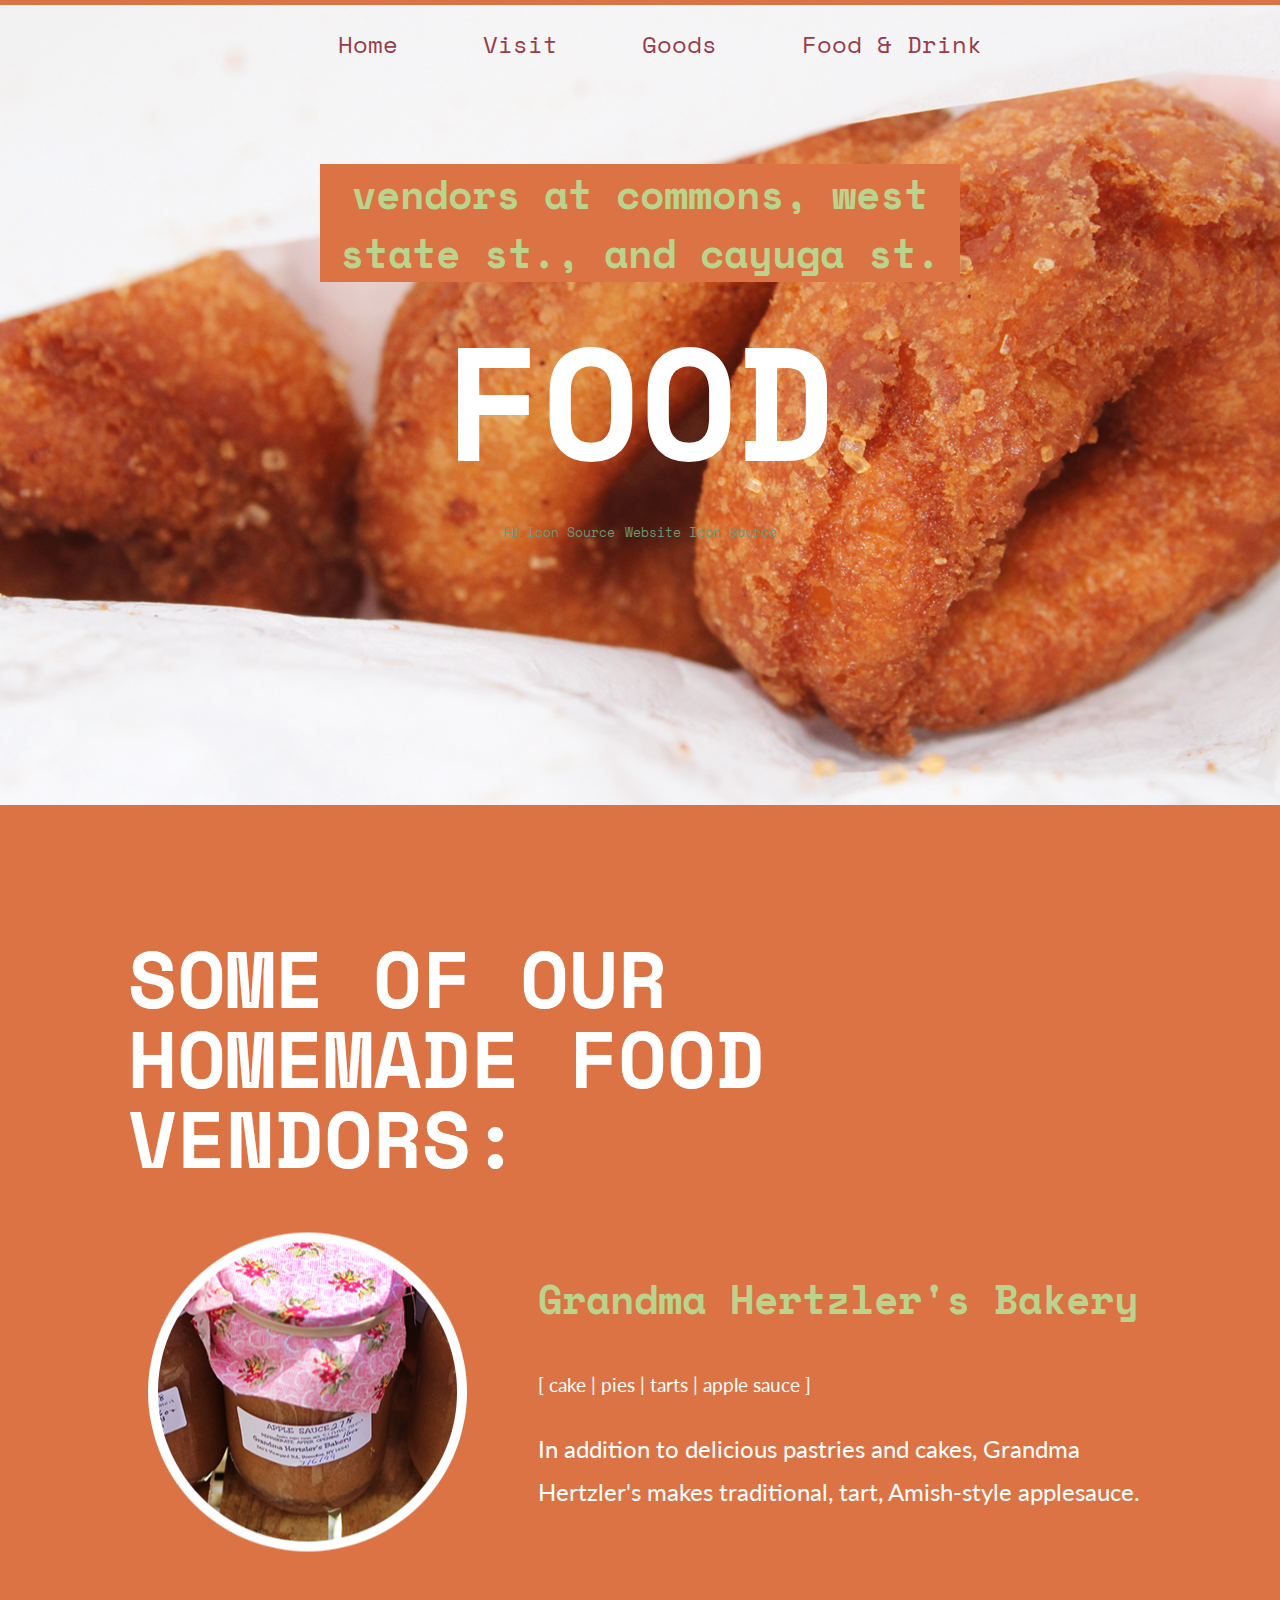
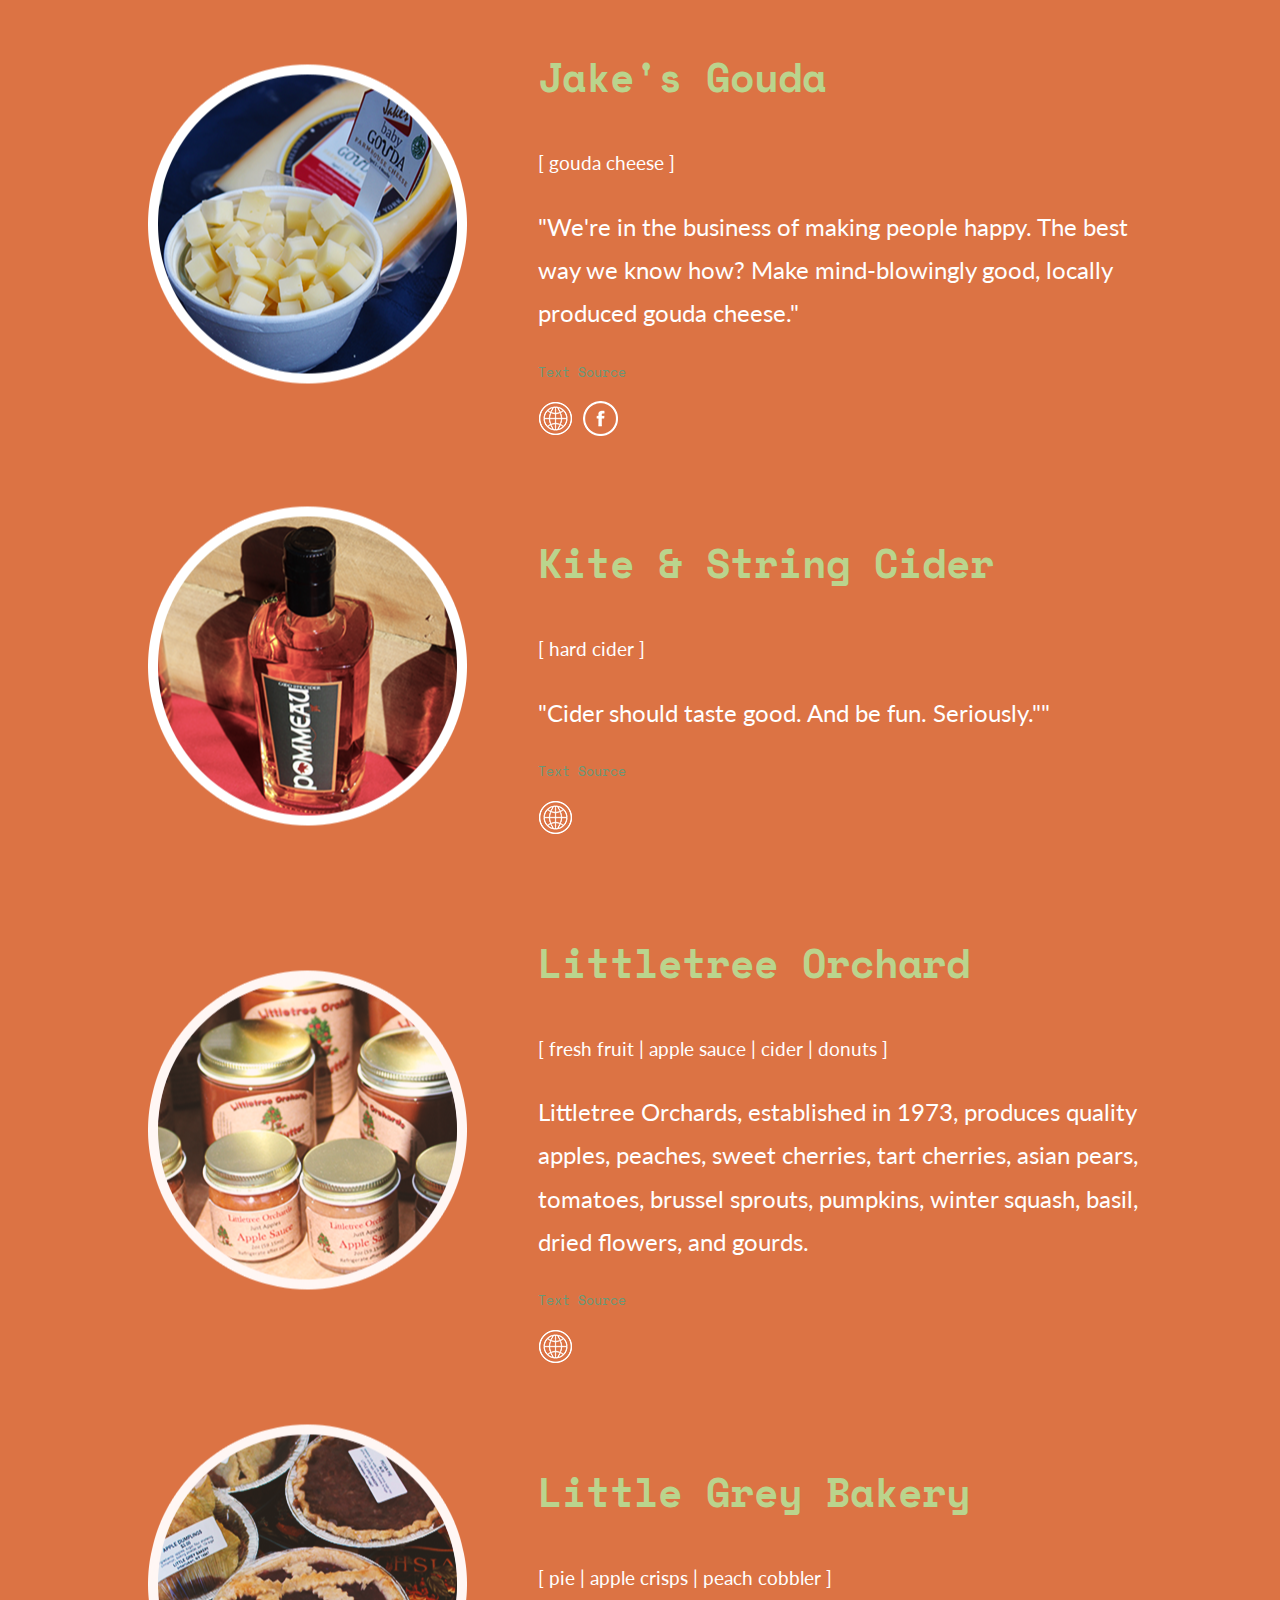
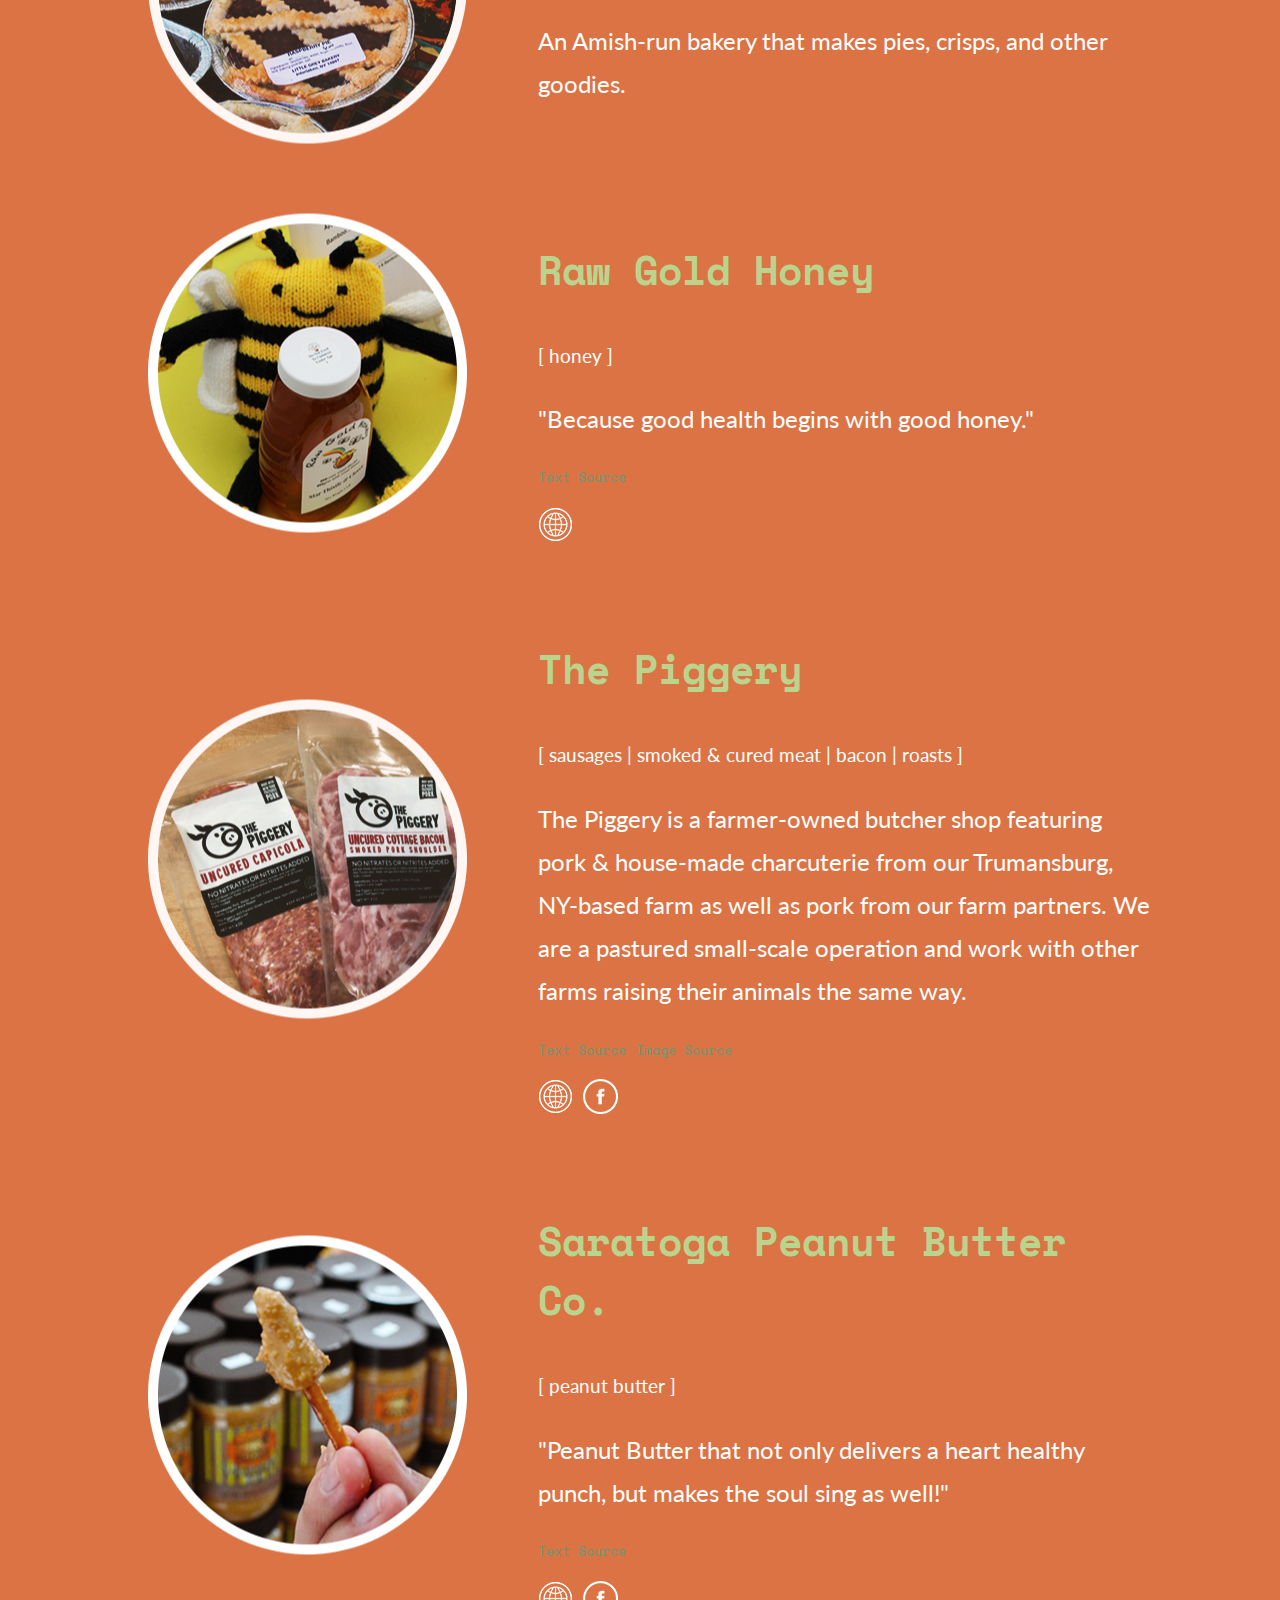
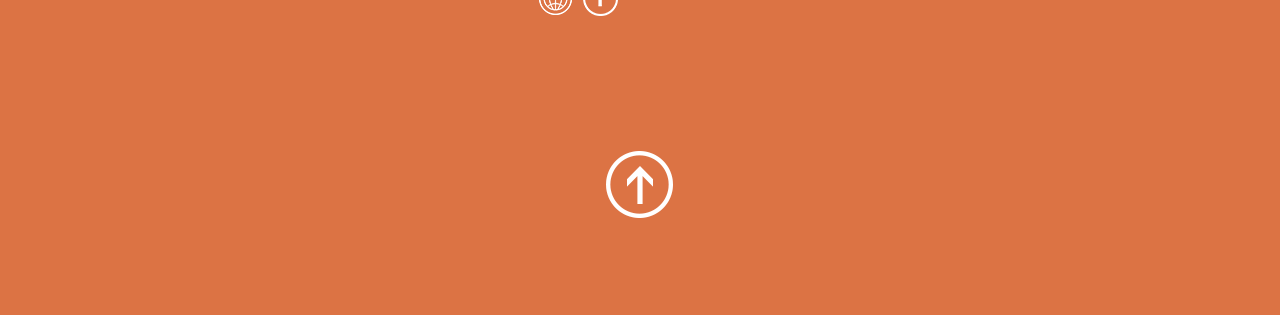
<file: food.html>
<!doctype html>
<html>
<head>
  <meta charset="UTF-8">

  <title>Food</title>

  <meta name="viewport" content="width=device-width, initial-scale=1">

  <link rel="stylesheet" type="text/css" href="styles/all.css"/>

  <link rel="icon" type="image/png" href="images/favicon.png">

</head>


<body class="orange">

  <header class="foodhead">
    <nav class="navdark">
      <ul>
        <li><a href="index.html">Home</a></li>
        <li><a href="visit.html">Visit</a></li>
        <li><a href="goods.html">Goods</a></li>
        <li><a href="food.html">Food & Drink</a></li>
      </ul>
    </nav>

    <h3 class="goods_location">vendors at commons, west state st., and cayuga st.</h3>
    <h1>Food</h1>

    <a href="https://www.iconfinder.com/icons/194929/facebook_social_media_icon" class="credit">FB Icon Source</a>
    <a href="https://mbtskoudsalg.com/explore/transparent-website-icon/#gal_post_9866_transparent-website-icon-3.png" class="credit">Website Icon Source</a>

  </header>

  <a name=goto_food></a>
  <main>
    <h2>Some of our homemade food vendors:</h2>

    <div class="shops">

      <div class="img_box">
        <img src="images/hertzler.png" alt="Grandma Hertzler's Amish-style apple sauce." class="imgs">
        <!-- Credits: Photo taken by me -->
      </div>

      <div class="shop_box">
        <h3>Grandma Hertzler's Bakery</h3>
        <p class="products">[ cake | pies | tarts | apple sauce ]</p>

        <p>In addition to delicious pastries and cakes, Grandma Hertzler's makes traditional, tart, Amish-style applesauce.</p>
        <!-- Credit: Written by me. -->
      </div>

    </div>

    <div class="shops">

      <div class="img_box">
        <img src="images/jakes.png" alt="Jake's baby Gouda cheese." class="imgs">
        <!-- Credit: Photo taken by me -->
      </div>

      <div class="shop_box">
        <h3>Jake's Gouda</h3>
        <p class="products">[ gouda cheese ]</p>

        <p>"We're in the business of making people happy. The best way we know how? Make mind-blowingly good, locally produced gouda cheese."</p>
        <!-- Credit: Text from http://jakesgoudacheese.com/ -->
        <a href="http://jakesgoudacheese.com/" class="credit">Text Source</a>

        <div class="icons">
          <!-- NOTE: THE ICONS ARE EXTERNAL RESOURCES. SINCE I USE THEM MULTIPLE TIMES, I'M ONLY GOING TO CITE THEM ONCE HERE.
            FB Icon: https://www.iconfinder.com/icons/194929/facebook_social_media_icon
            WEBSITE Icon: https://mbtskoudsalg.com/explore/transparent-website-icon/#gal_post_9866_transparent-website-icon-3.png -->
          <a href="http://jakesgoudacheese.com/">
            <img src="images/website_icon.png" alt="website link">
          </a>
          <a href="https://www.facebook.com/JakesGoudaCheese/">
            <img src="images/fb_icon.png" alt="facebook link">
          </a>
        </div>
      </div>

    </div>

    <div class="shops">

      <div class="img_box">
        <img src="images/kite.png" alt="Kite & String's Apple Cider Pomeau." class="imgs">
        <!-- Credits: Photo taken by me -->
      </div>

      <div class="shop_box">
        <h3>Kite & String Cider</h3>
        <p class="products">[ hard cider ]</p>

        <p>"Cider should taste good. And be fun. Seriously.""</p>
        <!-- Credit: Text from http://www.fingerlakesciderhouse.com/kiteandstring/ -->
        <a href="http://www.fingerlakesciderhouse.com/kiteandstring/" class="credit">Text Source</a>

        <div class="icons">
          <a href="http://www.fingerlakesciderhouse.com/kiteandstringcatalog/">
            <img src="images/website_icon.png" alt="website link">
          </a>
        </div>
      </div>

    </div>

    <div class="shops">

      <div class="img_box">
        <img src="images/littletree.png" alt="apple sauce." class="imgs">
        <!-- Credits: Photo taken by me -->
      </div>

      <div class="shop_box">
        <h3>Littletree Orchard</h3>
        <p class="products">[ fresh fruit | apple sauce | cider | donuts ]</p>

        <p>Littletree Orchards, established in 1973, produces quality apples, peaches, sweet cherries, tart cherries, asian pears, tomatoes, brussel sprouts, pumpkins, winter squash, basil, dried flowers, and gourds.</p>
        <!-- Credit: Text from http://www.littletree-orchards.com/ -->
        <a href="http://www.littletree-orchards.com/" class="credit">Text Source</a>

        <div class="icons">
          <a href="http://www.littletree-orchards.com/">
            <img src="images/website_icon.png" alt="website link">
          </a>
        </div>
      </div>

    </div>

    <div class="shops">

      <div class="img_box">
        <img src="images/grey.png" alt="Pies made by Little Grey Bakery." class="imgs">
        <!-- Credits: Photo taken by me -->
      </div>

      <div class="shop_box">
        <h3>Little Grey Bakery</h3>
        <p class="products">[ pie | apple crisps | peach cobbler ]</p>

        <p>An Amish-run bakery that makes pies, crisps, and other goodies.</p>
        <!-- Written by me. -->
      </div>

    </div>

    <div class="shops">

      <div class="img_box">
        <img src="images/rawgold.png" alt="Honey." class="imgs">
        <!-- Credits: Photo taken by me -->
      </div>

      <div class="shop_box">
        <h3>Raw Gold Honey</h3>
        <p class="products">[ honey ]</p>

        <p>"Because good health begins with good honey."</p>
        <!-- Credit: Text from http://www.rawgoldhoney.com/-->
        <a href="http://www.rawgoldhoney.com/" class="credit">Text Source</a>

        <div class="icons">
          <a href="http://www.rawgoldhoney.com/">
            <img src="images/website_icon.png" alt="website link">
          </a>
        </div>
      </div>

    </div>

    <div class="shops">

      <div class="img_box">
        <img src="images/piggery.png" alt="smoked meat." class="imgs">
        <!-- Credits: Photo taken by me. Onscreen credits below paragraph. -->
      </div>

      <div class="shop_box">
        <h3>The Piggery</h3>
        <p class="products">[ sausages | smoked & cured meat | bacon | roasts ]</p>

        <p>The Piggery is a farmer-owned butcher shop featuring pork & house-made charcuterie from our Trumansburg, NY-based farm as well as pork from our farm partners. We are a pastured small-scale operation and work with other farms raising their animals the same way.</p>
        <!-- Credit: Text from http://www.thepiggery.net/pigblog/-->
        <a href="http://www.thepiggery.net/pigblog/" class="credit">Text Source</a>
        <!-- Credit: Text from http://hungryhollow.coop/new-products-spotlight-piggery/-->
        <a href="http://hungryhollow.coop/new-products-spotlight-piggery/" class="credit">Image Source</a>

        <div class="icons">
          <a href="http://www.thepiggery.net/pigblog/">
            <img src="images/website_icon.png" alt="website link">
          </a>

          <a href="https://www.facebook.com/thepiggery/">
            <img src="images/fb_icon.png" alt="website link">
          </a>
        </div>
      </div>

    </div>

    <div class="shops">

      <div class="img_box">
        <img src="images/peanut.png" alt="Peanut butter on a pretzel stick." class="imgs">
        <!-- Credits: Photo taken by me -->
      </div>

      <div class="shop_box">
        <h3>Saratoga Peanut Butter Co.</h3>
        <p class="products">[ peanut butter ]</p>

        <p>"Peanut Butter that not only delivers a heart healthy punch, but makes the soul sing as well!"</p>
        <!-- Credit: Text from http://www.yopeanut.com/-->
        <a href="http://www.yopeanut.com/" class="credit">Text Source</a>

        <div class="icons">
          <a href="http://www.yopeanut.com/">
            <img src="images/website_icon.png" alt="website link">
          </a>

          <a href="https://www.facebook.com/saratogapeanutbutter/">
            <img src="images/fb_icon.png" alt="website link">
          </a>
        </div>
      </div>

    </div>
  </main>

  <footer>
    <a href=#goto_food class="up_bttn"><img src="images/up_arrow.png" alt="click to go to the top of the page"></a>
    <!-- Credit: up arrow button made by me -->
  </footer>

</body>
</file>
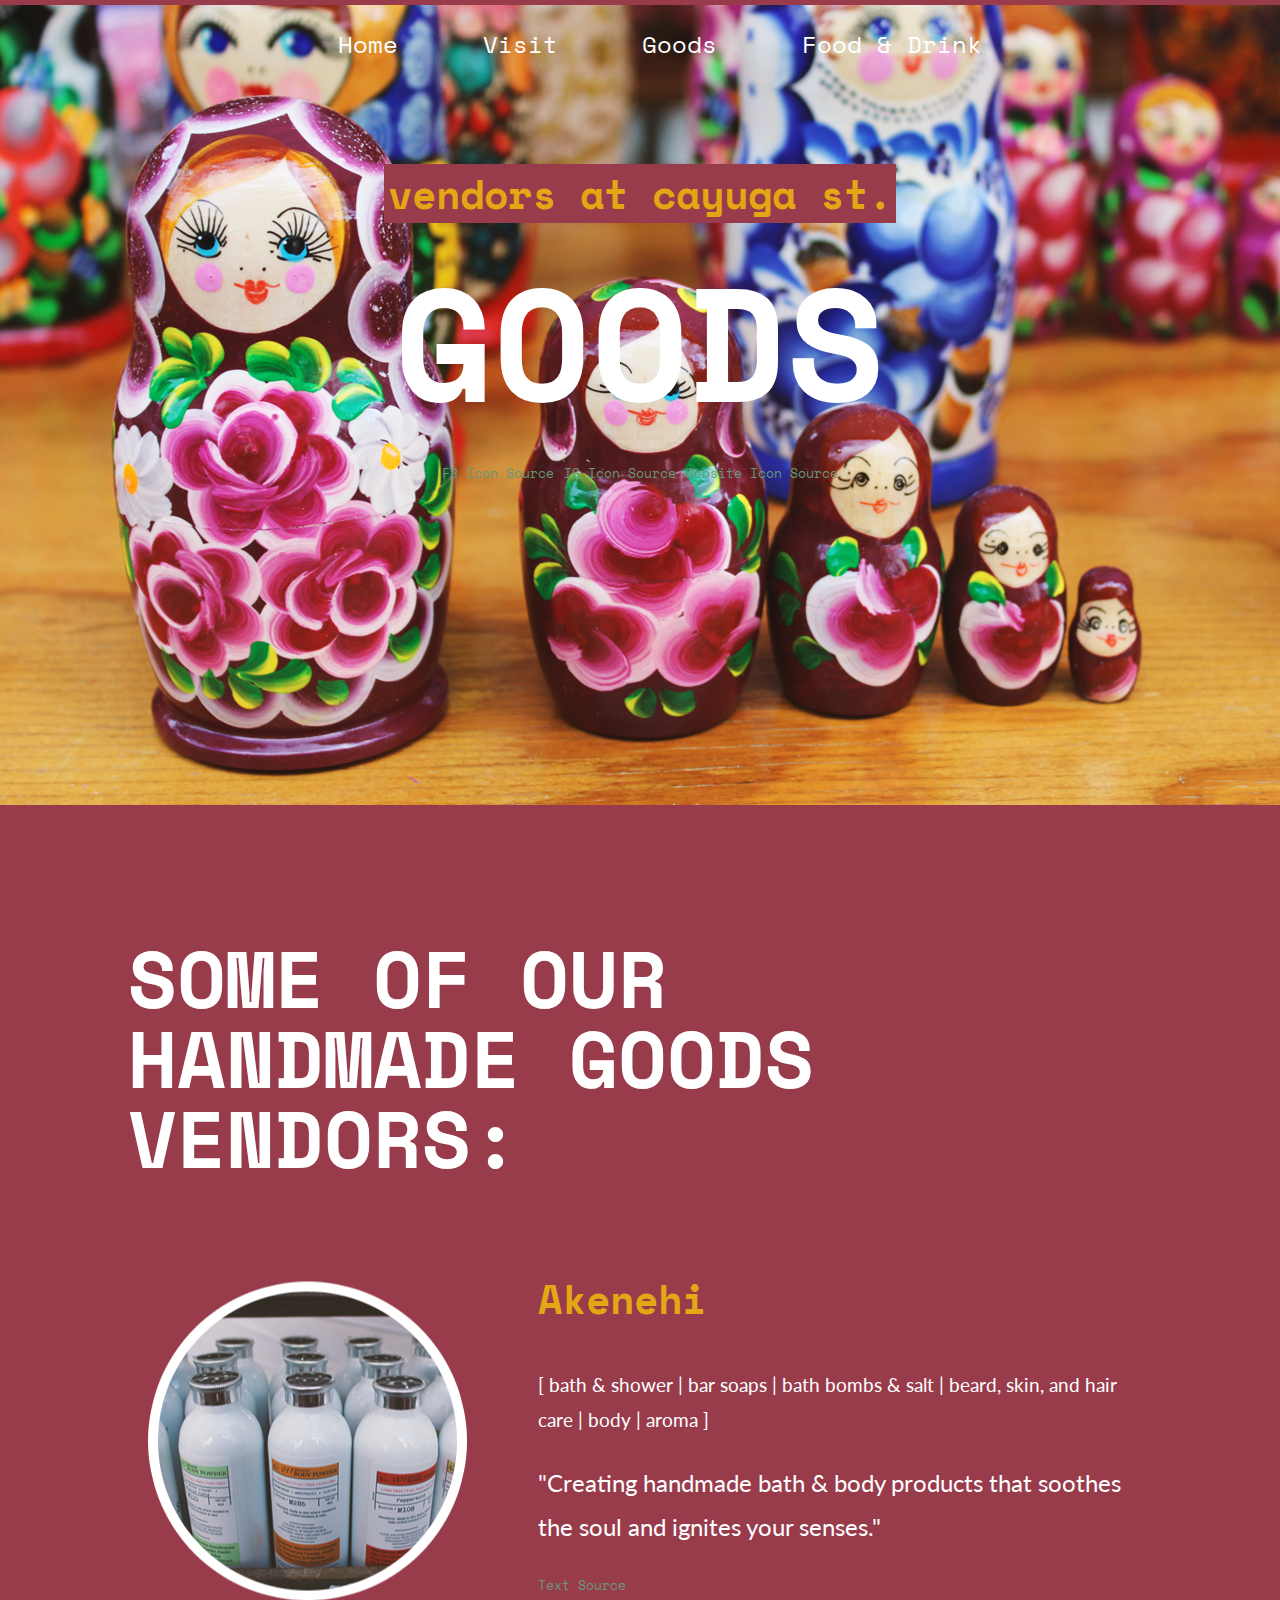
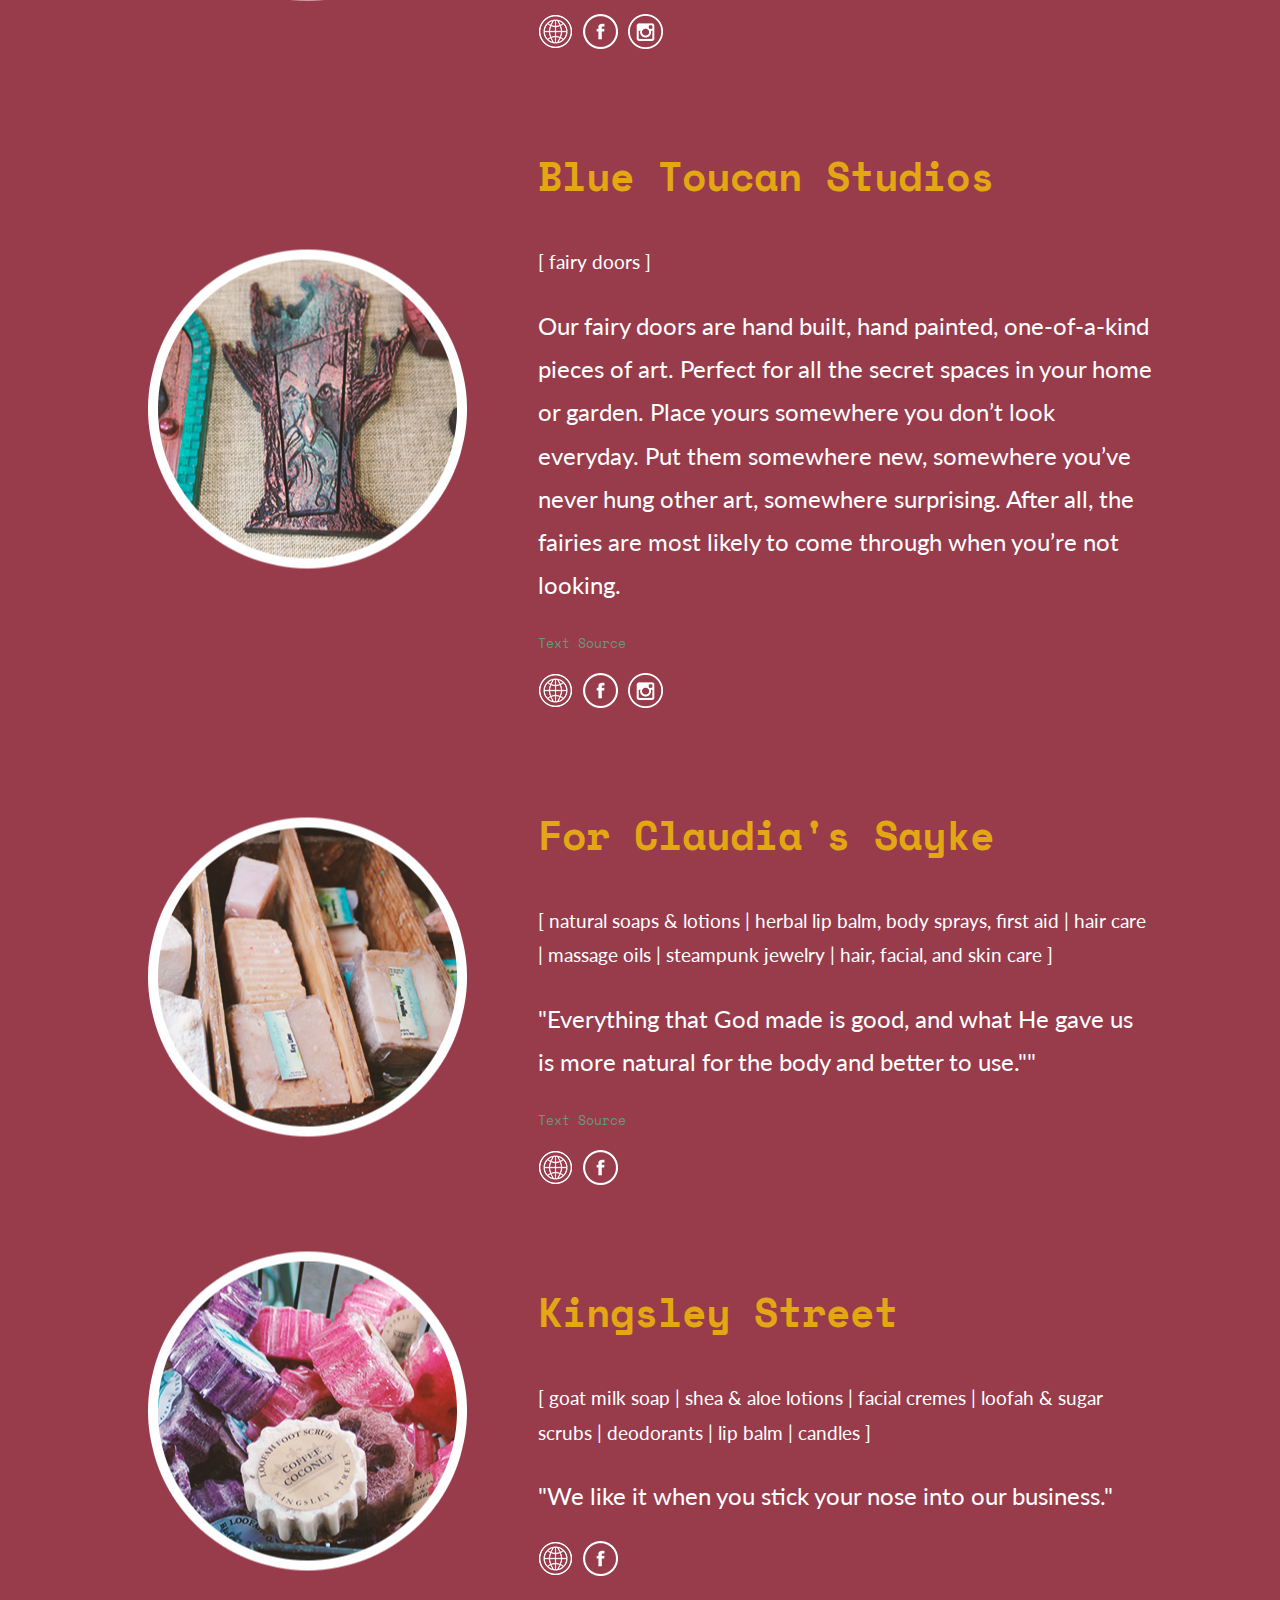
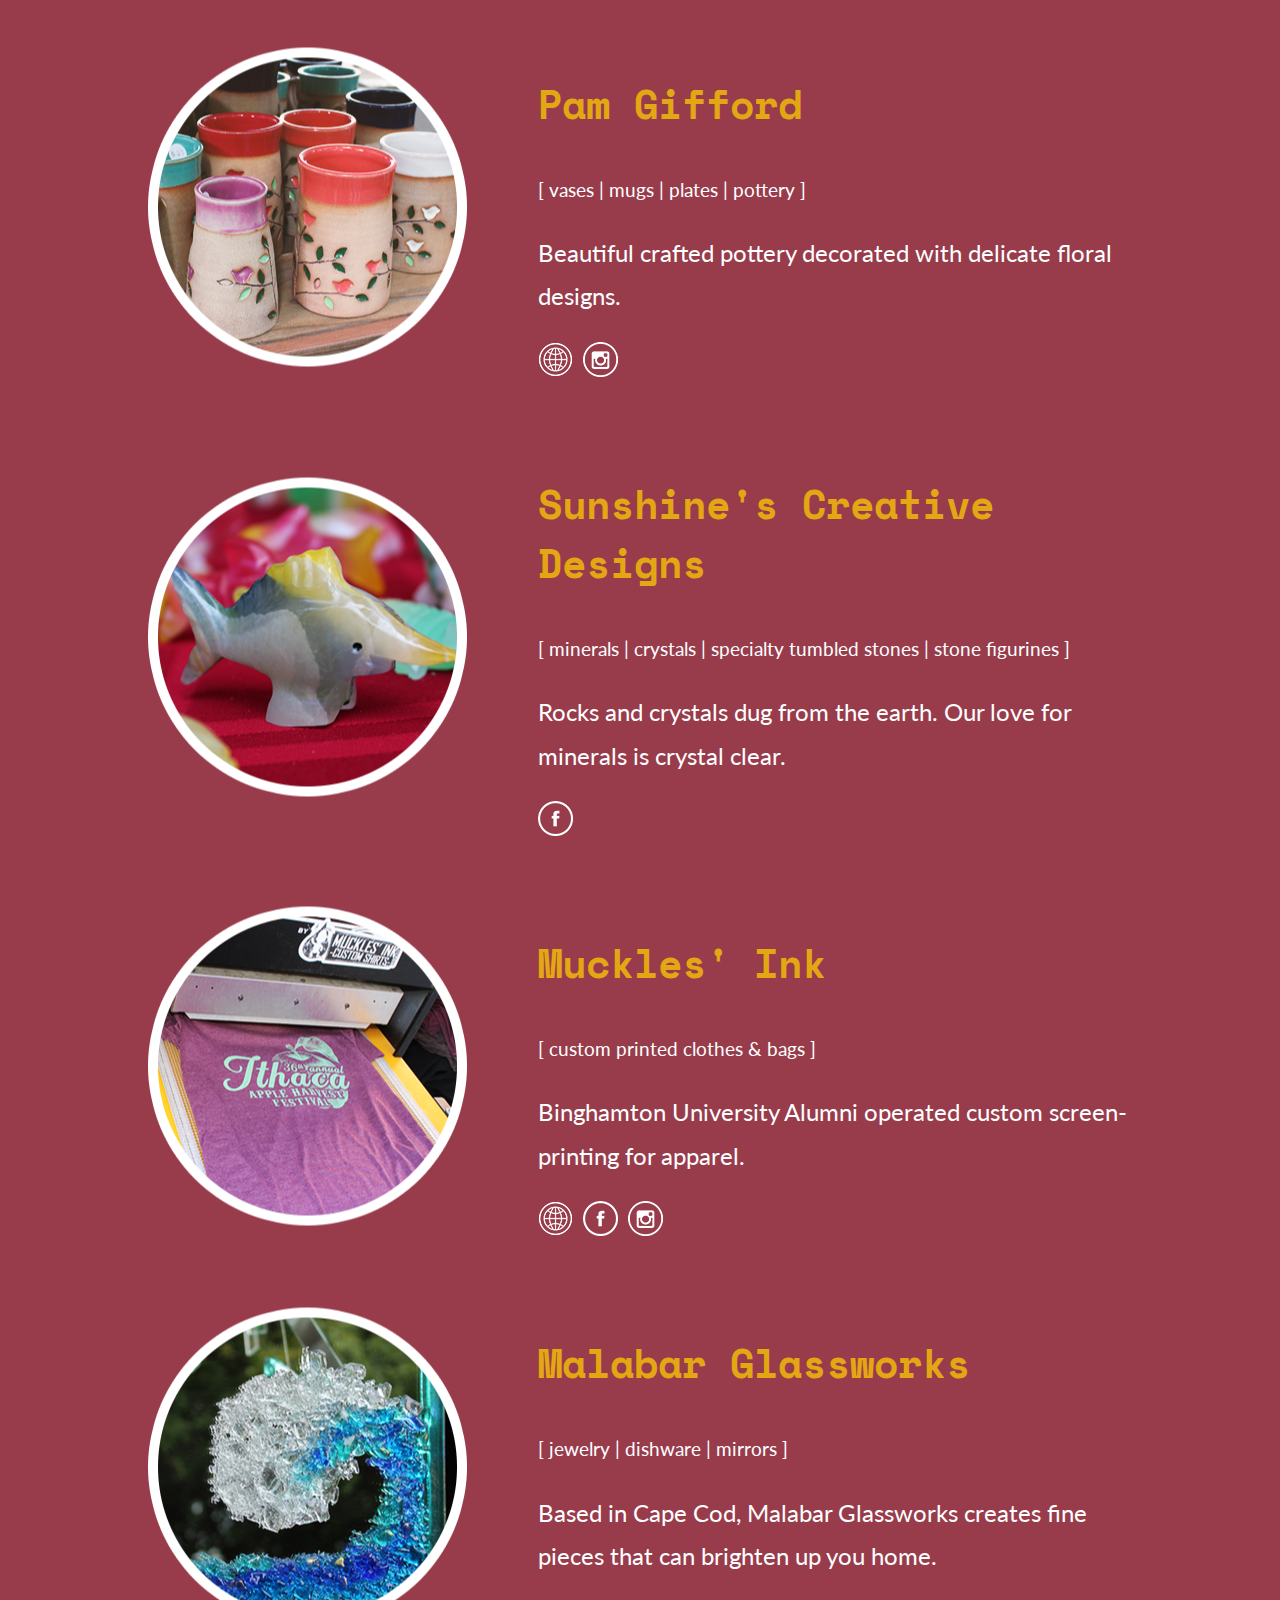
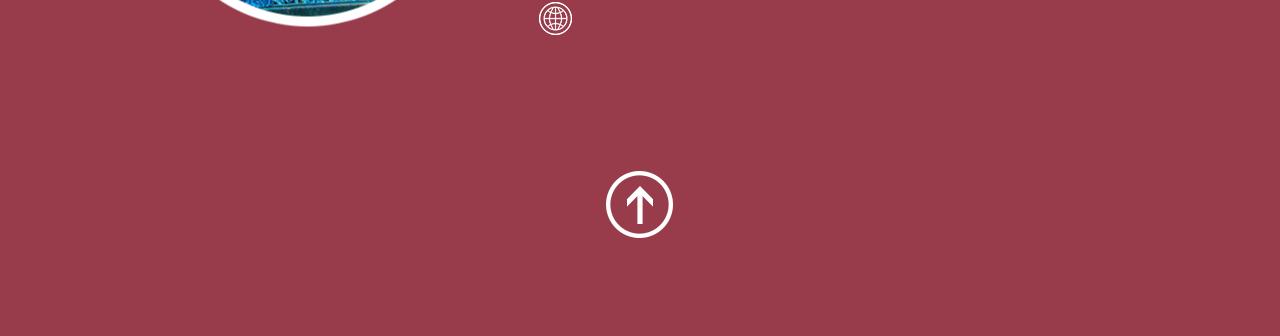
<file: goods.html>
<!doctype html>
<html>
<head>
  <meta charset="UTF-8">

  <title>Handmade Goods</title>

  <meta name="viewport" content="width=device-width, initial-scale=1">

  <link rel="stylesheet" type="text/css" href="styles/all.css"/>

  <link rel="icon" type="image/png" href="images/favicon.png">

</head>

<body class="red">
  <!-- <h2>Handmade Goods Vendors</h2>
  <h3>Cayuga St.</h3> -->


  <header class="goodshead">
    <nav>
      <ul>
        <li><a href="index.html">Home</a></li>
        <li><a href="visit.html">Visit</a></li>
        <li><a href="goods.html">Goods</a></li>
        <li><a href="food.html">Food & Drink</a></li>
      </ul>
    </nav>

    <h3>vendors at cayuga st.</h3>
    <h1>Goods</h1>

      <a href="https://www.iconfinder.com/icons/194929/facebook_social_media_icon" class="credit">FB Icon Source</a>
      <a href="https://www.iconfinder.com/icons/281827/circle_instagram_icon" class="credit">IG Icon Source</a>
      <a href="https://mbtskoudsalg.com/explore/transparent-website-icon/#gal_post_9866_transparent-website-icon-3.png" class="credit">Website Icon Source</a>

  </header>

  <a name=goto_goods></a>
  <main>
    <h2>Some of our handmade goods vendors:</h2>

    <div class="shopsg">
      <div class="img_box">
        <img src="images/akenehi.png" alt="Natural body powder of different scents."  class="imgs">
        <!-- Credits: Photo taken by me -->
      </div>
      <div class="shop_box">
        <h3>Akenehi</h3>
        <p class="products">[ bath & shower | bar soaps | bath bombs & salt | beard, skin, and hair care | body | aroma ]</p>

        <p>"Creating handmade bath & body products that soothes the soul and ignites your senses."</p>
        <!-- Credit: Text from https://akenehi.com/ -->
        <a href="https://akenehi.com/" class="credit">Text Source</a>

        <div class="icons">
        <!-- NOTE: THE ICONS ARE EXTERNAL RESOURCES. SINCE I USE THEM MULTIPLE TIMES, I'M ONLY GOING TO CITE THEM ONCE HERE.
          FB Icon: https://www.iconfinder.com/icons/194929/facebook_social_media_icon
          IG Icon:
          https://www.iconfinder.com/icons/281827/circle_instagram_icon
          WEBSITE Icon: https://mbtskoudsalg.com/explore/transparent-website-icon/#gal_post_9866_transparent-website-icon-3.png
          ONSCREEN CREDIT GIVEN ABOVE IN HEADER.-->

          <a href="https://akenehi.com/">
            <img src="images/website_icon.png" alt="website link">
          </a>
          <a href="https://www.facebook.com/akenehiproducts/">
            <img src="images/fb_icon.png" alt="facebook link">
          </a>
          <a href="https://www.instagram.com/akenehiproducts/">
            <img src="images/ig_icon.png" alt="instagram link">
          </a>
        </div>
      </div>
    </div>


    <div class="shopsg">
      <div class="img_box">
        <img src="images/blue_toucan.png" alt="Fairy door." class="imgs">
        <!-- Credits: Photo taken by me -->
      </div>
      <div class="shop_box">
        <h3>Blue Toucan Studios</h3>
        <p class="products">[ fairy doors ]</p>

        <p>Our fairy doors are hand built, hand painted, one-of-a-kind pieces of art. Perfect for all the secret spaces in your home or garden. Place yours somewhere you don’t look everyday.  Put them somewhere new, somewhere you’ve never hung other art, somewhere surprising. After all, the fairies are most likely to come through when you’re not looking.</p>
        <!-- Credit: Text from http://www.bluetoucanstudios.com/about1 -->
        <a href="http://www.bluetoucanstudios.com/about1" class="credit">Text Source</a>

        <div class="icons">
          <a href="http://www.bluetoucanstudios.com/#artists">
            <img src="images/website_icon.png" alt="website link">
          </a>
          <a href="https://www.facebook.com/rochesterfairydoors">
            <img src="images/fb_icon.png" alt="facebook link">
          </a>
          <a href="https://www.instagram.com/thefairydoor/">
            <img src="images/ig_icon.png" alt="instagram link">
          </a>
        </div>
      </div>
    </div>

    <div class="shopsg">
      <div class="img_box">
        <img src="images/claudia.png" alt="Natural soaps." class="imgs">
        <!-- Credits: Photo taken by me -->
      </div>
      <div class="shop_box">
        <h3>For Claudia's Sayke</h3>
        <p class="products">[ natural soaps & lotions | herbal lip balm, body sprays, first aid | hair care | massage oils | steampunk jewelry | hair, facial, and skin care ]</p>

        <p>"Everything that God made is good, and what He gave us is more natural for the body and better to use.""</p>
        <!-- Credit: Text from https://www.forclaudiassayke.com/aboutus.asp -->
        <a href="https://www.forclaudiassayke.com/aboutus.asp" class="credit">Text Source</a>

        <div class="icons">
          <a href="https://www.forclaudiassayke.com/">
            <img src="images/website_icon.png" alt="website link">
          </a>
          <a href="https://www.facebook.com/For-Claudias-Sayke-150376681677639/">
            <img src="images/fb_icon.png" alt="facebook link">
          </a>
        </div>
      </div>
    </div>

    <div class="shopsg">
      <div class="img_box">
        <img src="images/kingsley.png" alt="Kingsley street foot scrubs." class="imgs">
        <!-- Credits: Photo taken by me -->
      </div>
      <div class="shop_box">
        <h3>Kingsley Street</h3>
        <p class="products">[ goat milk soap | shea & aloe lotions | facial cremes | loofah & sugar scrubs | deodorants | lip balm | candles ]</p>

        <p>"We like it when you stick your nose into our business."</p>
        <!-- Credit: Written by me. -->

        <div class="icons">
          <a href="https://www.kingsleystreet.com/">
            <img src="images/website_icon.png" alt="website link">
          </a>
          <a href="https://www.facebook.com/Kingsleystreet/">
            <img src="images/fb_icon.png" alt="facebook link">
          </a>
        </div>
      </div>
    </div>

    <div class="shopsg">
      <div class="img_box">
        <img src="images/pam.png" alt="Pam Gifford's pottery." class="imgs">
        <!-- Credits: Photo taken by me -->
      </div>
      <div class="shop_box">
        <h3>Pam Gifford</h3>
        <p class="products">[ vases | mugs | plates | pottery ]</p>

        <p>Beautiful crafted pottery decorated with delicate floral designs. </p>
        <!-- Credit: Written by me -->

        <div class="icons">
          <a href="https://www.etsy.com/shop/nearwildheaven">
            <img src="images/website_icon.png" alt="website link">
          </a>
          <a href="https://www.instagram.com/nearwildheavenpottery/">
            <img src="images/ig_icon.png" alt="instagram link">
          </a>
        </div>
      </div>
    </div>

    <div class="shopsg">
      <div class="img_box">
        <img src="images/sunshine.png" alt="Swordfish cut out of stone." class="imgs">
        <!-- Credits: Photo taken by me -->
      </div>
      <div class="shop_box">
        <h3>Sunshine's Creative Designs</h3>
        <p class="products">[ minerals | crystals | specialty tumbled stones | stone figurines ]</p>

        <p>Rocks and crystals dug from the earth. Our love for minerals is crystal clear.</p>
        <!-- Credit: written by me -->

        <div class="icons">
          <a href="https://www.facebook.com/SunshinesCreativeDesigns/">
            <img src="images/fb_icon.png" alt="facebook link">
          </a>
        </div>
      </div>
    </div>

    <div class="shopsg">
      <div class="img_box">
        <img src="images/muckles.png" alt="Screen-printed T-shirt." class="imgs">
        <!-- Credits: Photo taken by me -->
      </div>
      <div class="shop_box">
        <h3>Muckles' Ink</h3>
        <p class="products">[ custom printed clothes & bags ]</p>

        <p>Binghamton University Alumni operated custom screen-printing for apparel.</p>
        <!-- Credit: written by me -->

        <div class="icons">
          <a href="https://www.mucklesu.com/">
            <img src="images/website_icon.png" alt="website link">
          </a>
          <a href="https://www.facebook.com/MucklesInk/">
            <img src="images/fb_icon.png" alt="facebook link">
          </a>
          <a href="https://www.instagram.com/mucklesink/">
            <img src="images/ig_icon.png" alt="instagram link">
          </a>
        </div>
      </div>
    </div>

    <div class="shopsg">
      <div class="img_box">
        <img src="images/malabar.png" alt="A glass mirror with a mosaic wave." class="imgs">
        <!-- Credits: Photo taken by me -->
      </div>
      <div class="shop_box">
        <h3>Malabar Glassworks</h3>
        <p class="products">[ jewelry | dishware | mirrors ]</p>

        <p>Based in Cape Cod, Malabar Glassworks creates fine pieces that can brighten up you home.</p>
        <!-- Credit: Written by me. -->

        <div class="icons">
          <a href="http://www.malabar-glass.com/index.html">
            <img src="images/website_icon.png" alt="website link">
          </a>
        </div>
      </div>
    </div>
  </main>

  <footer>
    <a href=#goto_goods class="up_bttn"><img src="images/up_arrow.png" alt="click to go to the top of the page"></a>
    <!-- Credit: up arrow button made by me -->
  </footer>

</body>
</file>
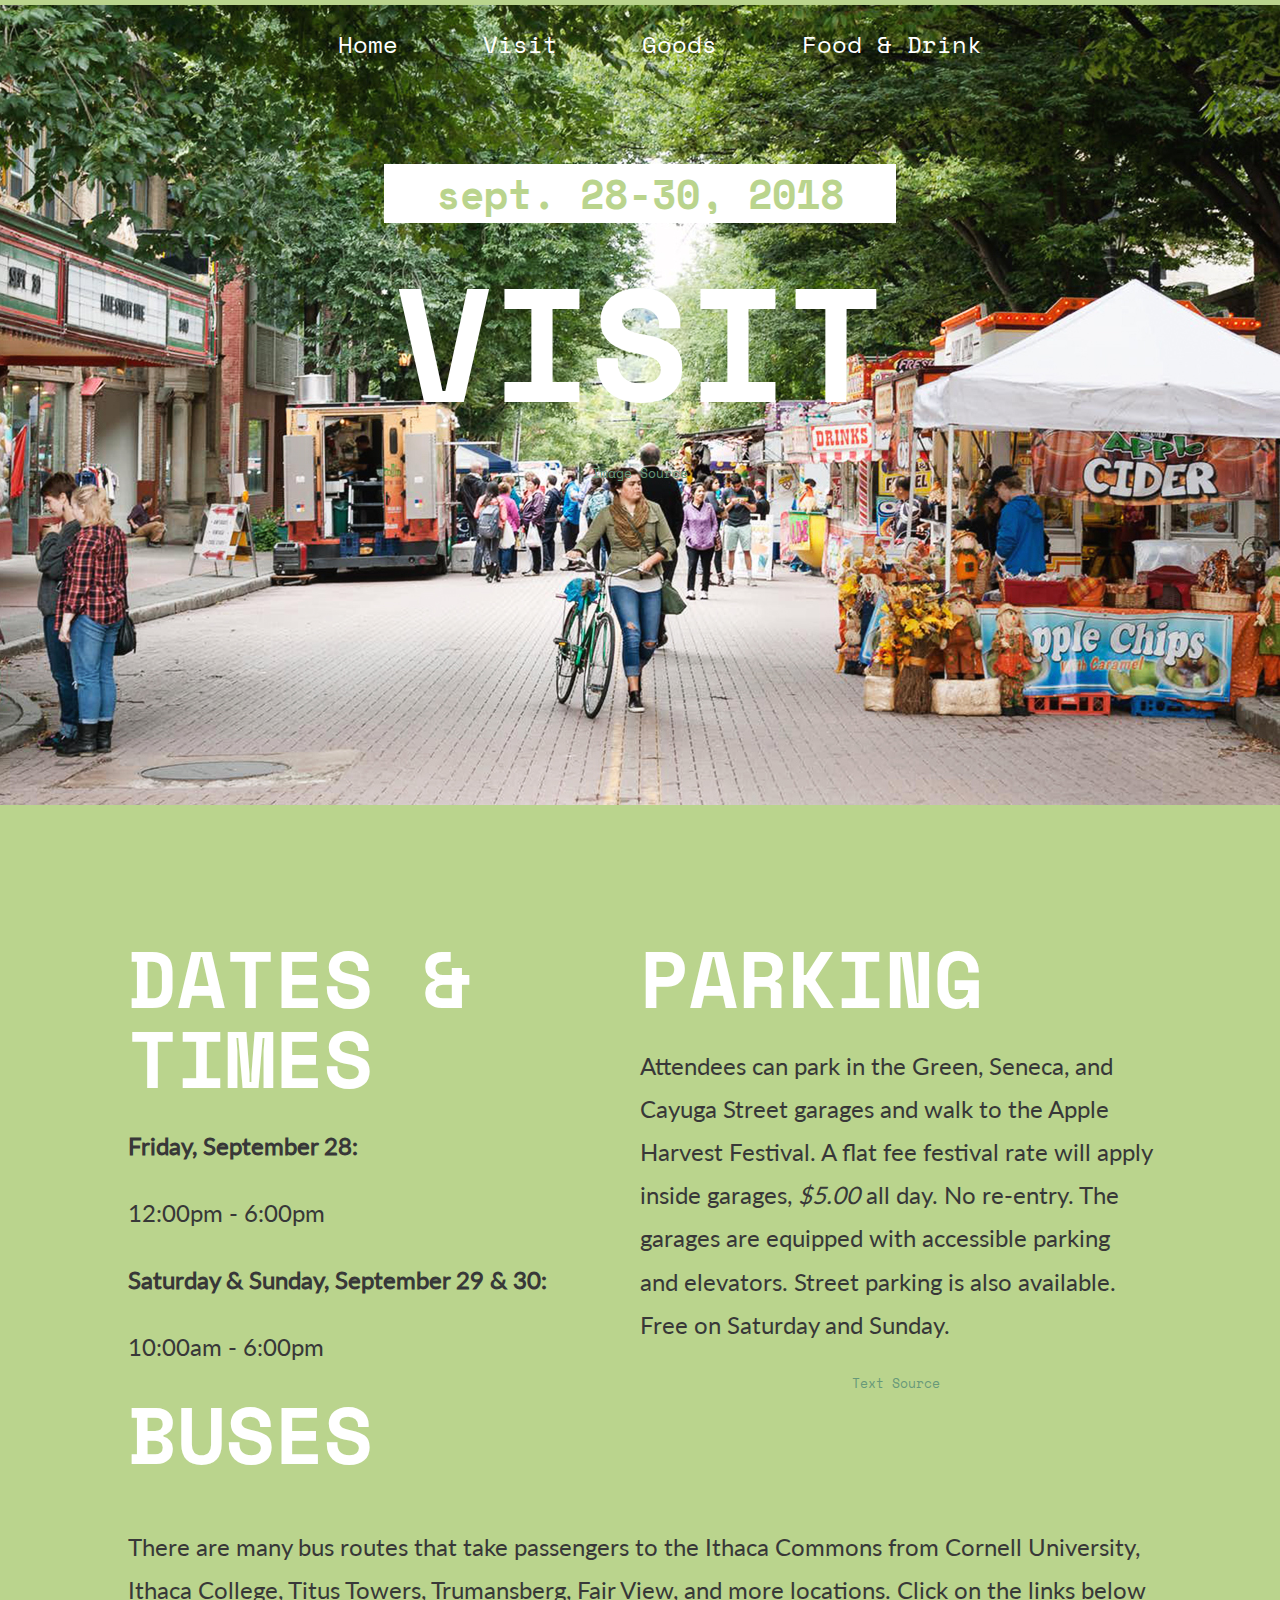
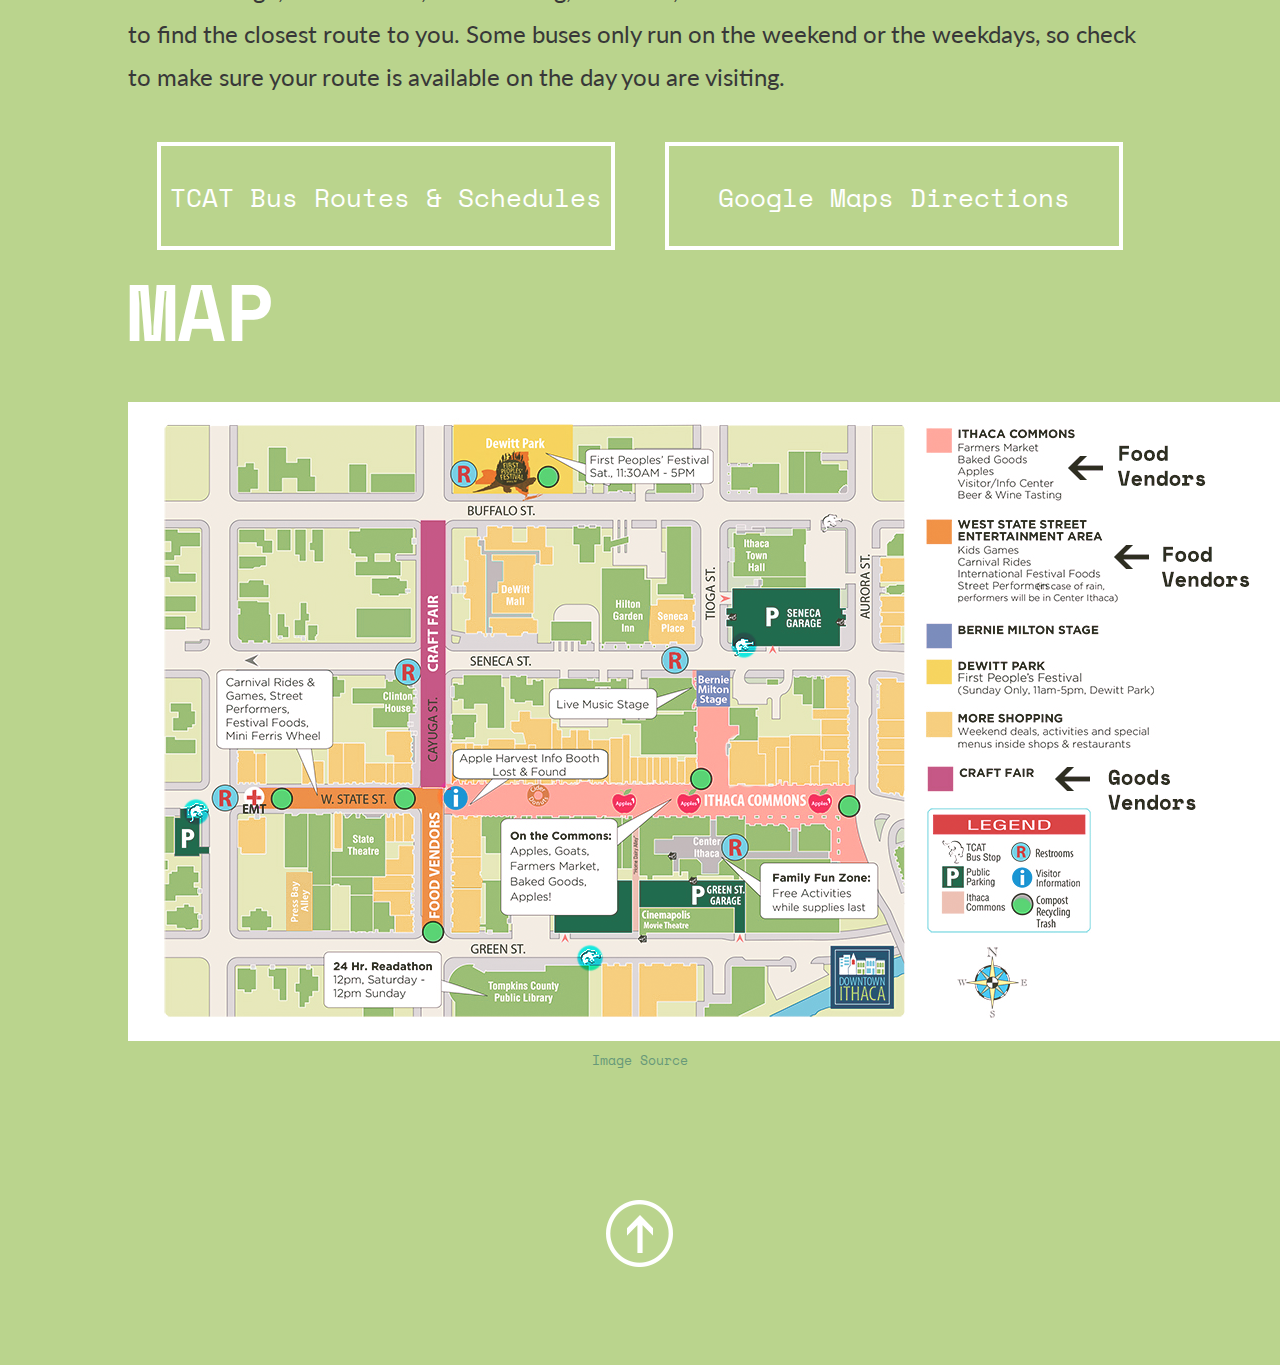
<file: visit.html>
<!doctype html>
<html>
<head>

  <meta charset="UTF-8">

  <title>Visit Ithaca Apple Fest</title>

  <meta name="viewport" content="width=device-width, initial-scale=1">

  <link rel="stylesheet" type="text/css" href="styles/all.css"/>

  <link rel="icon" type="image/png" href="images/favicon.png">

</head>

<body class="green">

  <header class="visithead">
    <nav>
      <ul>
        <li><a href="index.html">Home</a></li>
        <li><a href="visit.html">Visit</a></li>
        <li><a href="goods.html">Goods</a></li>
        <li><a href="food.html">Food & Drink</a></li>
      </ul>
    </nav>

      <h3>sept. 28-30, 2018</h3>
      <h1>Visit</h1>

      <a href="https://stories.visitithaca.com/apple-harvest-festival/photos/3160120" class="credit">Image Source</a>

  </header>


  <main>

    <div class="spacing">
      <div class="about_inside">
        <a name=goto_visit></a>
        <h2>Dates & Times</h2>
        <p><strong>Friday, September 28:</strong>
          <p>12:00pm - 6:00pm</p>
          <p><strong>Saturday & Sunday, September 29 & 30:</strong></p>
          <p>10:00am - 6:00pm</p>
        </div>

        <div class="about_inside">
          <h2>Parking</h2>
          <p>Attendees can park in the Green, Seneca, and Cayuga Street garages and walk to the Apple Harvest Festival. A flat fee festival rate will apply inside garages, <em>$5.00</em> all day.  No re-entry.  The garages are equipped with accessible parking and elevators. Street parking is also available.  Free on Saturday and Sunday.</p>
          <!--Credits: Text from https://www.downtownithaca.com/apple-harvest-festival/-->
          <a href="https://www.downtownithaca.com/apple-harvest-festival/" class="credit">Text Source</a>
        </div>
      </div>

      <h2>Buses</h2>
      <p> There are many bus routes that take passengers to the Ithaca Commons from Cornell University, Ithaca College, Titus Towers, Trumansberg, Fair View, and more locations. Click on the links below to find the closest route to you. Some buses only run on the weekend or the weekdays, so check to make sure your route is available on the day you are visiting.</p>
      <a class="visit_button" href= "https://www.tcatbus.com/">TCAT Bus Routes & Schedules</a>
      <a class="visit_button" href= "https://www.google.com/maps/dir//Downtown+Ithaca+Alliance,+171+E+M.L.K.+Jr.+St,+Ithaca,+NY+14850/@42.4395831,-76.4994979,17z/data=!4m16!1m6!3m5!1s0x89d0819c8632d9e5:0x7e9b07ab2aa65eb6!2sDowntown+Ithaca+Alliance!8m2!3d42.4395792!4d-76.4973092!4m8!1m0!1m5!1m1!1s0x89d0819c8632d9e5:0x7e9b07ab2aa65eb6!2m2!1d-76.4973092!2d42.4395792!3e2?hl=en-US">Google Maps Directions</a>

      <h2>Map</h2>
      <img src="images/map.png" alt="A map of Apple Fest." class="map"/>
      <!-- Credit: Downtown Ithaca Website- https://www.downtownithaca.com/wp-content/uploads/Apple-Harvest-Festival-2018-MapSchedule.pdf -->
      <a href="https://www.downtownithaca.com/wp-content/uploads/Apple-Harvest-Festival-2018-MapSchedule.pdf" class="credit">Image Source</a>
    </main>

    <footer>
      <a href=#goto_visit class="up_bttn"><img src="images/up_arrow.png" alt="click to go to the top of the page"></a>
      <!-- Credit: up arrow button made by me -->
    </footer>

  </body>
</file>
<file: styles/all.css>
/* ----------GENERAL--------------- */

/* NOTE: FONT CREDITS ARE GIVEN ONSCREEN IN INDEX.HTML */

@font-face {
  font-family: LatoR;
  src: url(../fonts/Lato-Regular.ttf);
  /*Font Source: http://www.latofonts.com/lato-free-fonts/
  License: SIL Open Font License*/
}

@font-face {
  font-family: SpacemonoB;
  src: url(../fonts/SpaceMono-Bold.ttf);
  /*Font Source: https://www.fontsquirrel.com/fonts/space-mono
  License: SIL Open Font License*/
}

@font-face {
  font-family: SpacemonoR;
  src: url(../fonts/SpaceMono-Regular.ttf);
  /*Font Source: https://www.fontsquirrel.com/fonts/space-mono
  License: SIL Open Font License*/
}

@font-face {
  font-family: SpacemonoI;
  src: url(../fonts/SpaceMono-Italic.ttf);
  /*Font Source: https://www.fontsquirrel.com/fonts/space-mono
  License: SIL Open Font License*/
}

@font-face {
  font-family: Book;
  src: url(../fonts/ANTQUA.ttf);
  /*Font Source: https://www.fontsquirrel.com/fonts/space-mono
  License: SIL Open Font License*/
}

article, main {
  margin: 10% 10%;
}

.spacing {
  display: flex;
  flex-direction: row;
}

body {
  margin: 0;
  padding: 0;
  font-family: SpacemonoR, Helvetica, monospace;
  text-align: center;
}

p {
  text-align: left;
  font-family: LatoR, Helvetica, monospace;
  font-size: 1.5em;
  line-height: 1.8em;
  color: #383838
}

h1 {
  color: white;
  font-size: 10em;
  font-family: SpacemonoB, Helvetica, monospace;
  text-transform: uppercase;
  margin: 0;
}

h2 {
  text-transform: uppercase;
  margin: 0 5% 5% 0;
  text-align: left;
  font-family: SpacemonoB, Helvetica, monospace;
  font-size: 5em;
  color: white;
  line-height: 1em;
}

h3 {
  text-align: left;
  font-family: SpacemonoB, Helvetica, monospace;
  font-size: 2.5em;
  color:#bad48d;
}

h4 {
  text-align: center;
  font-family: SpacemonoB, Helvetica, monospace;
  font-size: 5em;
  color:#bad48d;
  margin: 8% auto 0 auto;
}

nav li{
  display: inline;
  list-style-type: none;
  padding: 3%;
  overflow: hidden;
  font-size: 1.5em;
}

nav ul {
  margin: 0 auto;
}

nav {
  padding-top: 2%;
}

nav a {
  text-decoration: none;
  margin: 0 auto;
  transition: all .2s ease-in-out;
  color: white;
}

footer {
  margin-bottom: 7%;
}

.green {
  background-color: #bad48d;
}

.red {
  background-color:#983c4c;
}

.orange {
  background-color: #dc7344;
}

a {
  text-decoration: none;
}

header {
  margin: 0;
  height: auto;
  background-position: center;
  background-repeat: no-repeat;
  width: auto;
  max-height: 100%;
  height: 90vh;
}

header h3 {
  text-align: center;
  margin: 8% auto 0 auto;
}

.credit {
  font-size: 0.8em;
  font-family: SpacemonoR, Helvetica, monospace;
  color: #679979;
}

/* ------------INDEX--------------- */
.indexhead {
  background-image: url("../images/applebag.jpg");
  /* Credit: Photo taken by me. */
}

.appleimg{
  margin-top:15%;
}

.about_inside {
  width: 50%;
  margin: 0;
}

.sidetitle {
  margin-right:0;
  width: 22%;
}

.visit{
  width: 100%;
  height: 600px;
  background-image: url("../images/apples.jpg");
  /* Credit: Photo taken by me. */
}

.button {
  margin-top: 12%;
  font-family: SpacemonoB;
  font-size: 5em;
  color: white;
  border: 4px solid;
  text-align: center;
  display: inline-block;
  height: 33%;
  width: 40%;
  line-height: 250%;
}


/* --------------------VISIT------------------- */
.visithead {
  background-image: url("../images/visit.jpg");
  /* Credit: Image from https://stories.visitithaca.com/apple-harvest-festival/photos/3160120
  NOTE: CREDIT APPEARS ONSCREEN*/
}

.products {
  font-size: 1.2em;
}

/* ---------------GOODS & FOOD & DRINKS------------------- */
.goodshead {
  background-image: url("../images/russiandolls.jpg");
  /* Credit: Photo taken by me */
}

.visit_button {
  font-size: 1.6em;
  color: white;
  border: 4px solid;
  text-align: center;
  text-decoration: none;
  display: inline-block;
  width: 450px;
  height: 100px;
  margin: 2% 2%;
  line-height: 400%;
}

.img_box {
  width: 35%;
  margin-right: 5%;
}

.shop_box {
  width: 60%;
  text-align: left;
}

.imgs {
  position: relative;
  top: 50%;
  transform: translateY(-50%);
}

.shopsg h3, .goodshead h3 {
  color: #e4a714;
}

.shopsg p, .shops p {
  color: white;
}

.goodshead h3 {
  background-color: #983c4c;
  width: 40%;
}

.foodhead h3 {
  background-color: #dc7344;
  width: 50%;
}

.visithead h3 {
  background-color: white;
  width: 40%;
}

.icons {
  margin-top: 3%;
}

.foodhead {
  background-image: url("../images/donuts.jpg");
  /* Credit: Photo taken by me. */
}

.navdark a {
  color: #983c4c;
  transition: all .2s ease-in-out;
}

.navgreen a {
  color: #bad48d;
  transition: all .2s ease-in-out;
}

.shops, .shopsg {
  display: flex;
  flex-direction: row;
  margin-bottom: 5%;
}

a:hover {
  transform: scale(1.1);
  /* CODE ADAPTED FROM: https://css-tricks.com/snippets/css/scale-on-hover-with-webkit-transition/ */
  color: #ffd600;
  /* Changes color of links upon hover */
}

/* ----------Media Queries------------ */

@media(max-width:600px) {
  header {
    height: 400px;
  }

  h1 {
    font-size: 5em;
  }

  h2, h3 {
    font-size: 2em;
  }

  h4 {
    font-size: 3em;
  }

  p {
    font-size: 1.2em;
  }

  .enter_img, .appleimg, .map, .about_inside, .img_box, .shop_box {
    width: 100%;
    padding-bottom: 5%;
  }

  .visit {
    height: 400px;
  }

  .shop_box, .img_box {
    text-align: center;
  }

  .shops, .shopsg, .spacing {
    flex-flow: column;
    /* Changes row organization to column */
  }

  .button {
    font-size: 4em;
    width: 75%;
    margin-top: 30%;
    height: 40%;
  }

  .visit_button {
    width: 80%;
    height: 50px;
    line-height: 1.5em;
    font-size: 1em;
    margin: 2% 0;
  }

  .imgs {
    transform: none;
    top: 0;
    /* removes translation of the vandor images */
  }

  .goods_location{
    font-size: 1.5em;
  }

  .foodhead h3 {
    width: 70%;
  }

  .img_box img {
    width: 250px;
    height: auto;
  }

}

@media(min-width:601px) and (max-width: 1100px) {

  h1 {
    font-size: 8em;
  }

  header {
    height: 700px;
  }

  .enter_img, .appleimg, .map, .about_inside, .img_box, .shop_box  {
    width: 100%;
  }

  .shops, .shopsg, .spacing {
    flex-flow: column;
  }

  .img_box {
    margin-right: 0;
  }

  .imgs {
    transform: none;
    top: 0;
  }

  .button {
    font-size: 4em;
    width: 60%;
    margin-top: 30%;
    height: 180px;
  }

  .foodhead h3 {
    width: 70%;
  }

  .shop_box {
    text-align: center;
  }

}
</file>
